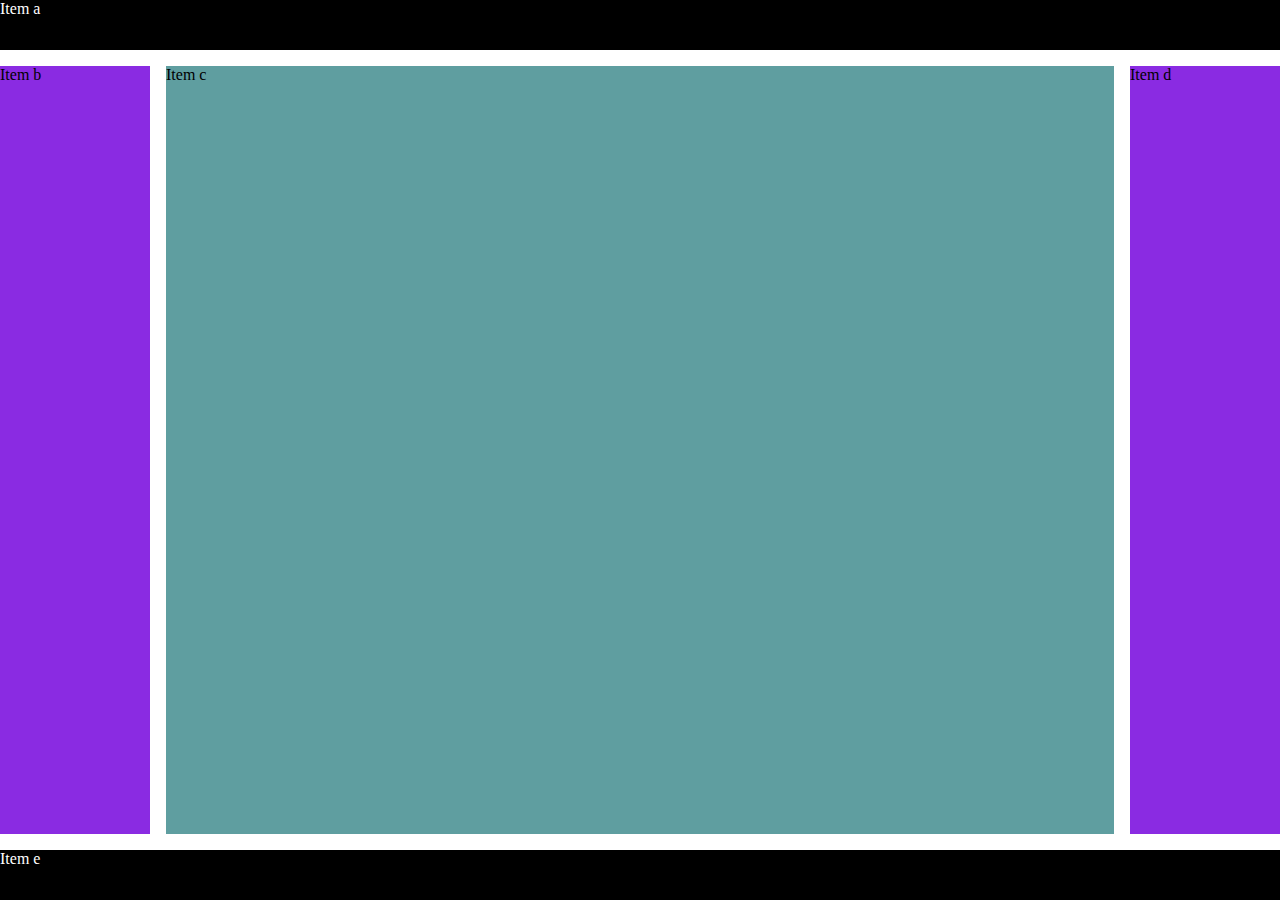
<file: practice-grid/index.html>
<!DOCTYPE html>
<html lang="en">
<head>
    <meta charset="UTF-8">
    <meta http-equiv="X-UA-Compatible" content="IE=edge">
    <meta name="viewport" content="width=device-width, initial-scale=1.0">
    <title>Document</title>
    <link rel="stylesheet" href="style.css">
</head>
<body>
    <div class="container">
        <div class="item item-a">Item a</div>
        <div class="item item-b">Item b</div>
        <div class="item item-d">Item d</div>
        <div class="item item-c">Item c</div>
        <div class="item item-e">Item e</div>
        <!-- <div class="item item-f">Item f</div> -->
    </div>
</body>
</html>
</file>
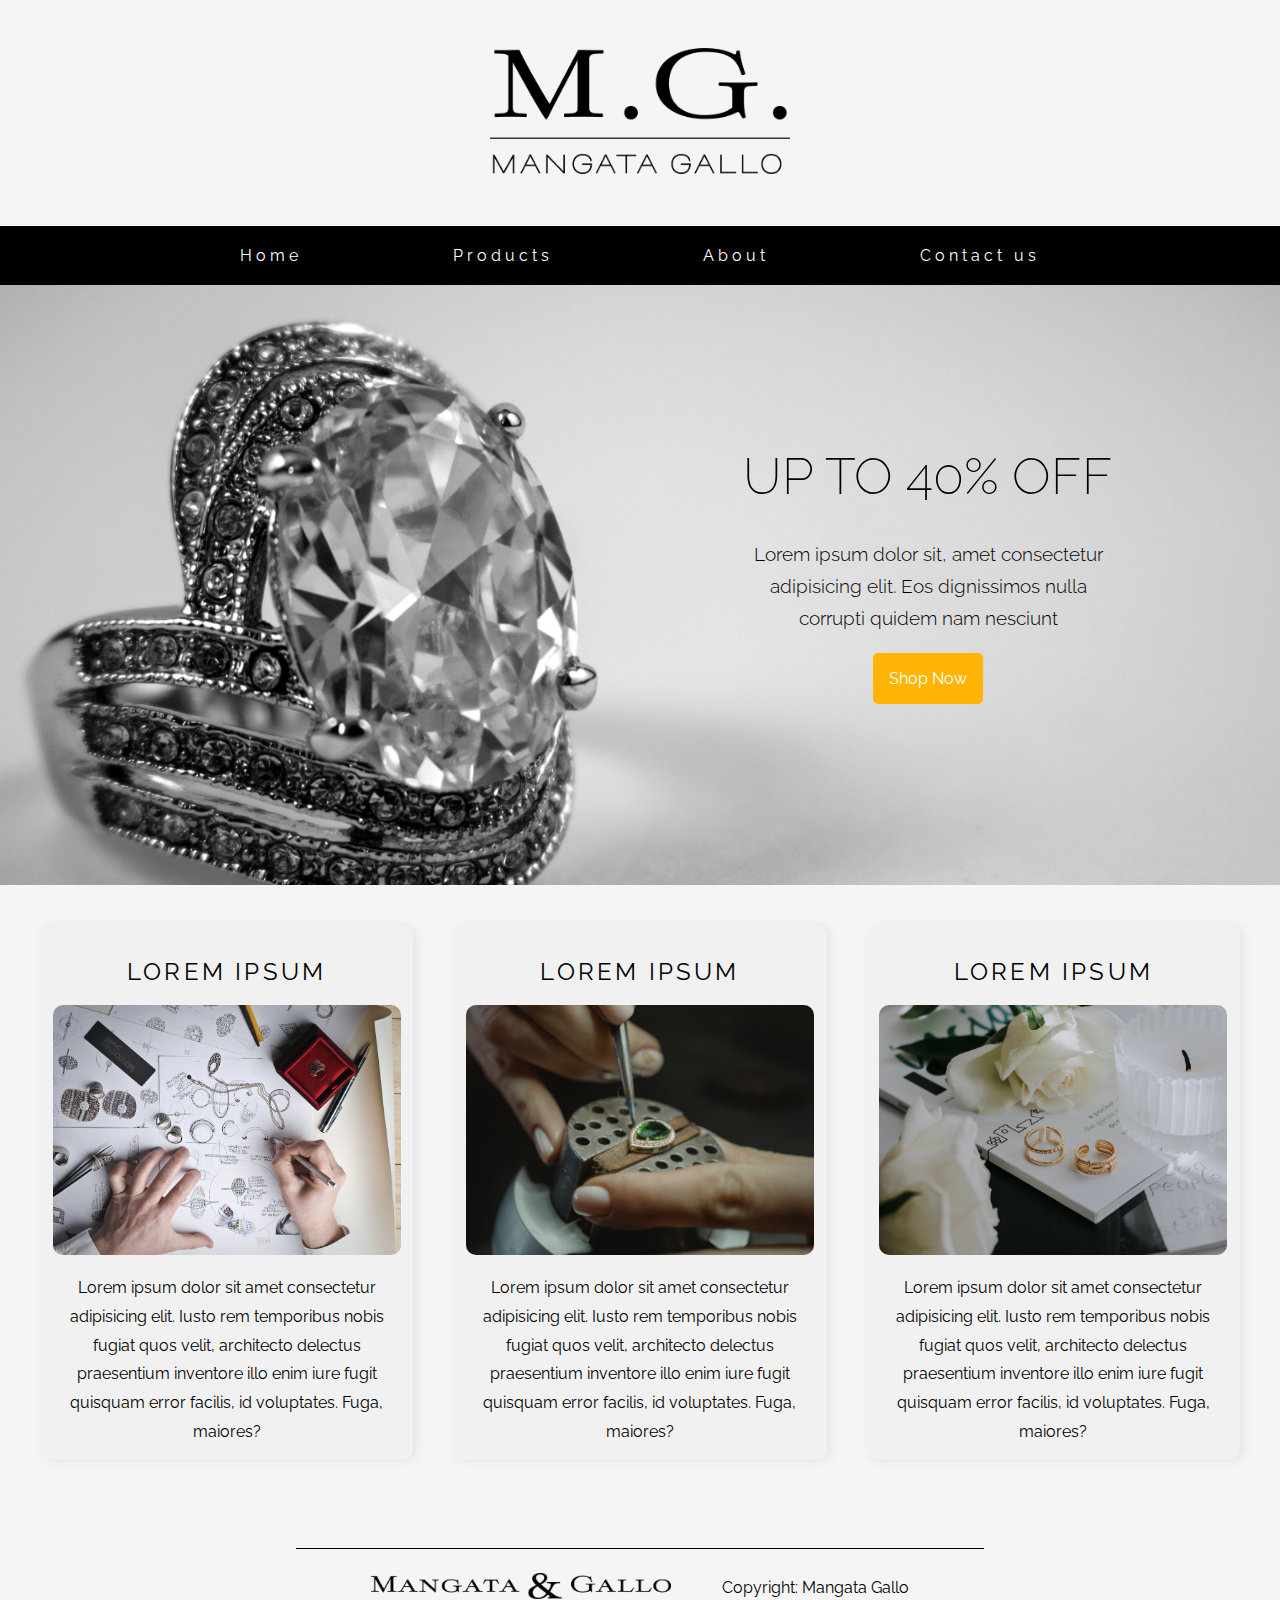
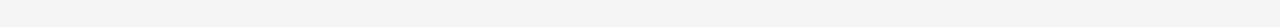
<file: 04-html-and-css-in-depth/finalproject/evaluate/2/Mangata and Gallo Website/index.html>
<!DOCTYPE html>
<html lang="en">
  <head>
    <meta charset="UTF-8" />
    <meta http-equiv="X-UA-Compatible" content="IE=edge" />
    <meta name="viewport" content="width=device-width, initial-scale=1.0" />
    <meta name="description" content="Mangata and gallo jewelry website" />

    <title>Mangata and Gallo</title>
    <link rel="stylesheet" href="style.css" />
    <link rel="preconnect" href="https://fonts.googleapis.com" />
    <link rel="preconnect" href="https://fonts.gstatic.com" crossorigin />
    <link
      href="https://fonts.googleapis.com/css2?family=Raleway:ital,wght@0,200;0,400;0,700;1,200;1,400;1,700&display=swap"
      rel="stylesheet"
    />
  </head>
  <body>
    <header>
      <img
        class="logo"
        src="./images/Asset 1@3x.png"
        alt="Mangata and gallo logo"
      />
    </header>
    <nav class="navbar">
      <ul>
        <li class="nav-item"><a href="/">Home</a></li>
        <li class="nav-item"><a href="#">Products</a></li>
        <li class="nav-item"><a href="#">About</a></li>
        <li class="nav-item"><a href="#">Contact us</a></li>
      </ul>
    </nav>
    <main>
      <section class="banner">
        <div>
          <h1>Up to 40% off</h1>
          <p>
            Lorem ipsum dolor sit, amet consectetur adipisicing elit. Eos
            dignissimos nulla corrupti quidem nam nesciunt
          </p>
          <a href="#"><button>Shop Now</button></a>
        </div>
      </section>
      <section class="cards">
        <article class="card">
          <h2 class="card-title">Lorem Ipsum</h2>
          <img
            src="./images/pexels-photo-1050312.jpeg"
            alt="Card photo"
            class="card-img"
          />
          <p class="card-description">
            Lorem ipsum dolor sit amet consectetur adipisicing elit. Iusto rem
            temporibus nobis fugiat quos velit, architecto delectus praesentium
            inventore illo enim iure fugit quisquam error facilis, id
            voluptates. Fuga, maiores?
          </p>
        </article>
        <article class="card">
          <h2 class="card-title">Lorem Ipsum</h2>
          <img
            src="./images/pexels-tima-miroshnichenko-6263143.jpg "
            alt="Card photo"
            class="card-img"
          />
          <p class="card-description">
            Lorem ipsum dolor sit amet consectetur adipisicing elit. Iusto rem
            temporibus nobis fugiat quos velit, architecto delectus praesentium
            inventore illo enim iure fugit quisquam error facilis, id
            voluptates. Fuga, maiores?
          </p>
        </article>
        <article class="card">
          <h2 class="card-title">Lorem Ipsum</h2>
          <img
            src="./images/pexels-nati-13895016.jpg"
            alt="Card photo"
            class="card-img"
          />
          <p class="card-description">
            Lorem ipsum dolor sit amet consectetur adipisicing elit. Iusto rem
            temporibus nobis fugiat quos velit, architecto delectus praesentium
            inventore illo enim iure fugit quisquam error facilis, id
            voluptates. Fuga, maiores?
          </p>
        </article>
      </section>
    </main>
    <footer>
      <div>
        <img class="logo-footer" src="./images/Asset 2@3x.png" alt="logo" />
      </div>
      <div><p>Copyright: Mangata Gallo</p></div>
    </footer>
  </body>
</html>
</file>
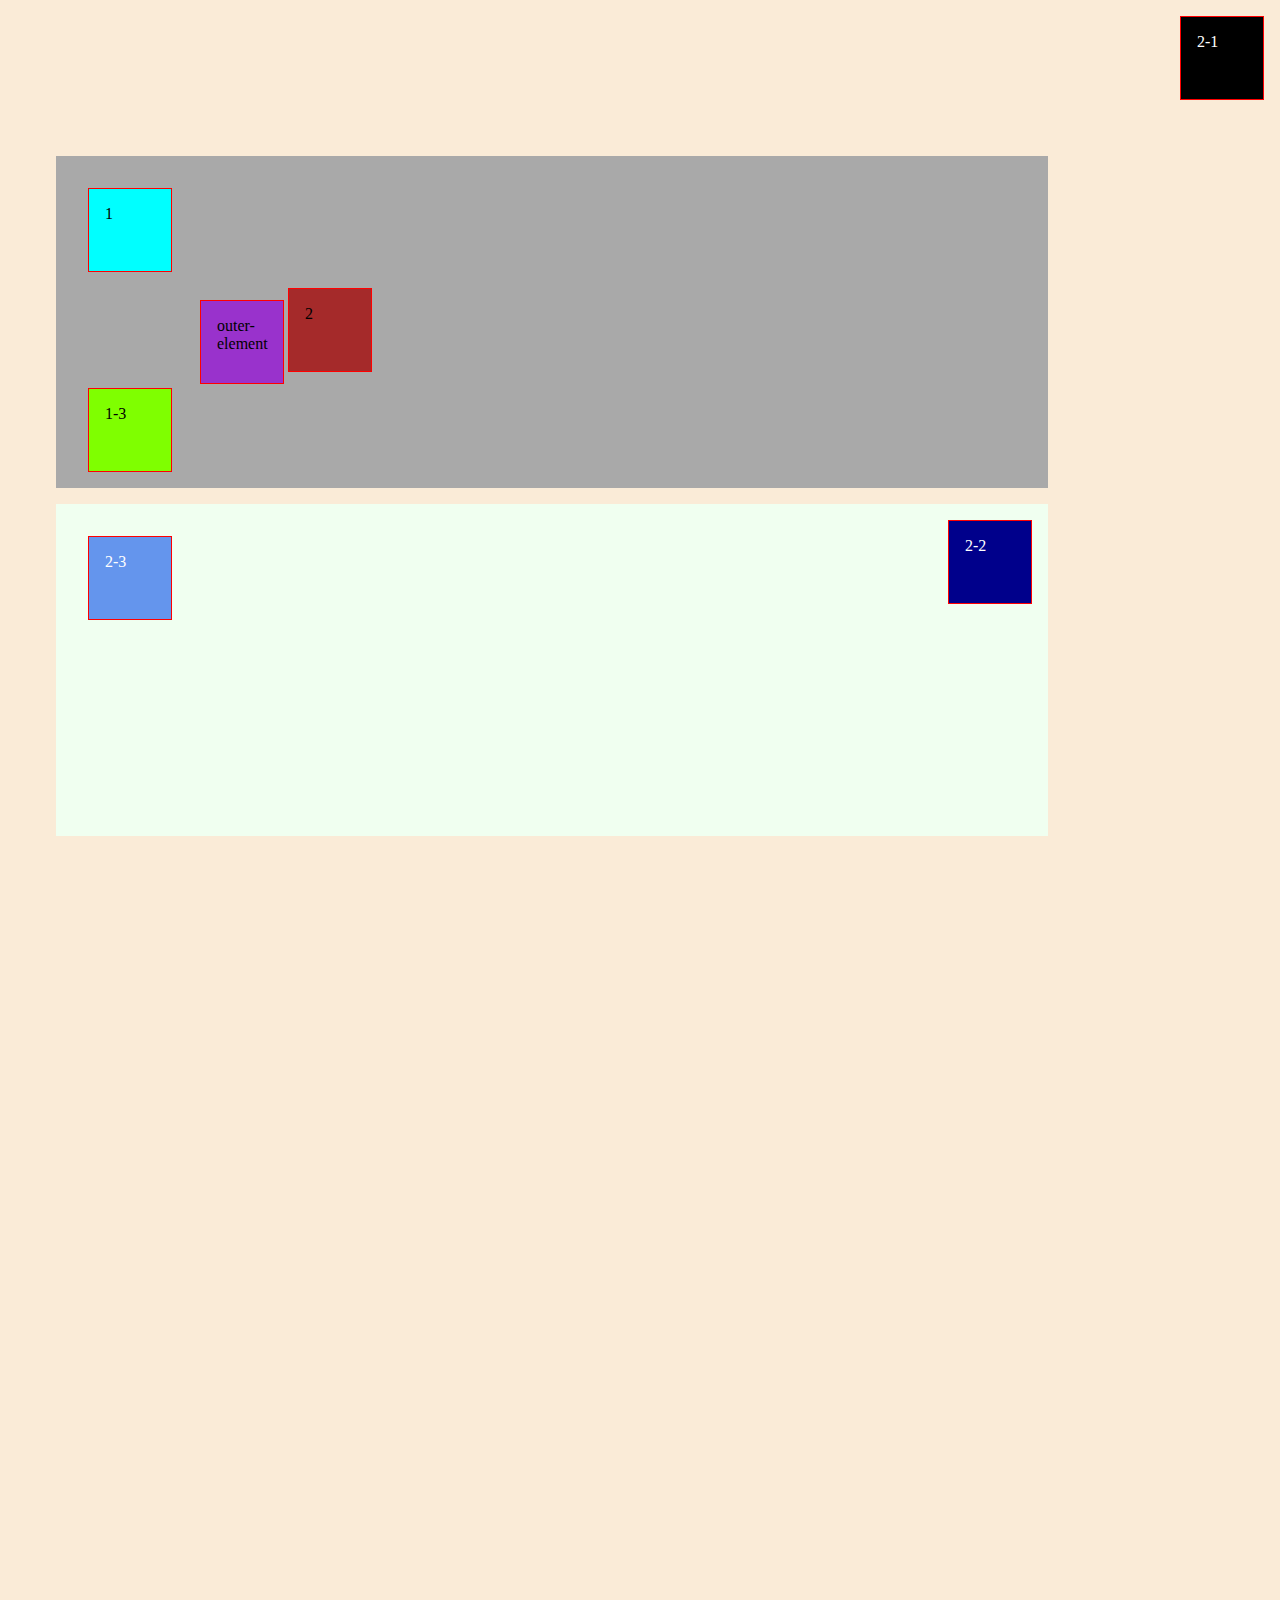
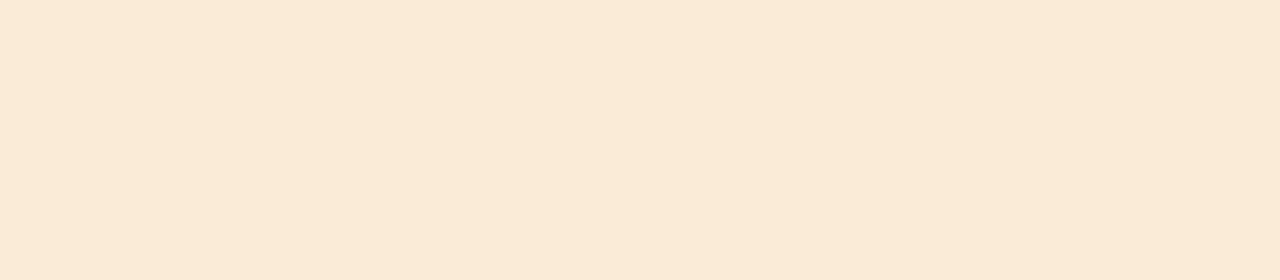
<file: 04-html-and-css-in-depth/poisitions.html>
<!DOCTYPE html>
<html lang="en">

<head>
    <meta charset="UTF-8">
    <meta http-equiv="X-UA-Compatible" content="IE=edge">
    <meta name="viewport" content="width=device-width, initial-scale=1.0">
    <title>Document</title>
    <link rel="stylesheet" href="position.css">
</head>

<body>
    <div class="element outer-element">outer-element</div>

    <div class="main-1">
        <!-- <div class="logo">iEAT</div> -->
        <div class="element element-1-1">1</div>
        <div class="element element-1-2">2</div>
        <div class="element element-1-3">1-3</div>
    </div>

    <div class="main-2">
        <div class="element element-2-1">2-1</div>
        <div class="element element-2-2">2-2</div>
        <div class="element element-2-3">2-3</div>
    </div>

</body>

</html>
</file>
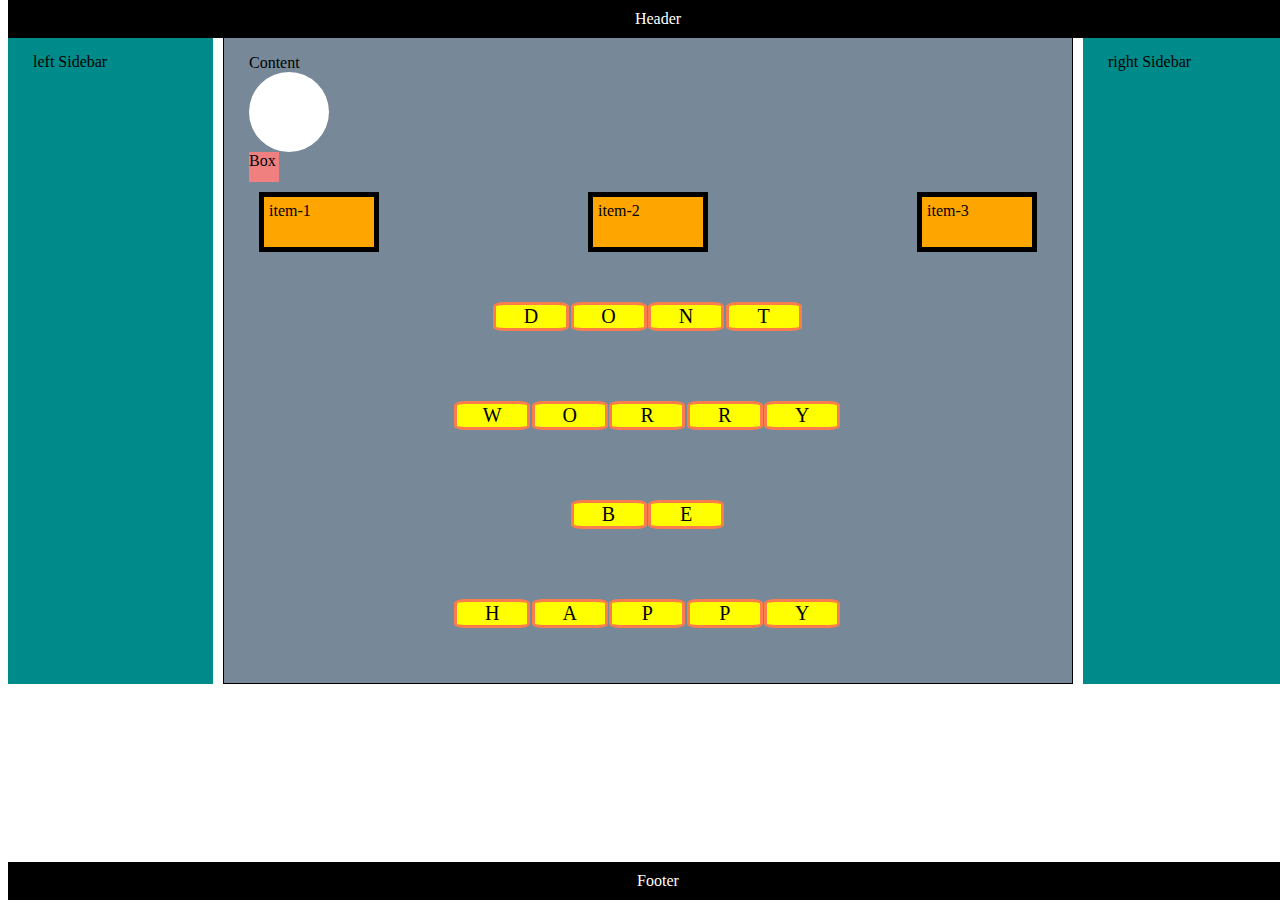
<file: 04-html-and-css-in-depth/test.html>
<!DOCTYPE html>

<html>

<head>
  <link rel="stylesheet" href="style.css">
  <title>test animation</title>
</head>

<body>
  <div class="container">
    <header class="header col-12"> Header </header>
    <div class="sidebar left col-2 left"> left Sidebar </div>
    <main class="main col-8 middle">
      Content
      <div id="ball"></div>
      <div class="box">Box</div>
      <div class="flex-container">
        <div class="item item-1">item-1</div>
        <div class="item item-2">item-2</div>
        <div class="item item-3">item-3</div>
      </div>
      <div class="letters">
        <p>D</p>
        <p>o</p>
        <p>n</p>
        <p>t</p>
      </div>
      <div class="letters">
        <p>W</p>
        <p>o</p>
        <p>r</p>
        <p>r</p>
        <p>y</p>
      </div>
      <div class="letters">
        <p>B</p>
        <p>e</p>
      </div>
      <div class="letters">
        <p>H</p>
        <p>a</p>
        <p>p</p>
        <p>p</p>
        <p>y</p>
      </div>
    </main>
    <div class="sidebar right col-2 right" > right Sidebar </div>

    <footer class="footer col-12"> Footer </footer>
  </div>


</body>

</html>
</file>
<file: practice-grid/style.css>
* {
    margin: 0;
    padding: 0;
    box-sizing: border-box;
}
body {
    width: 100vw;
    height: 100vh;
}

.item {
    background-color: darkslategrey;
}

/* 
.item-a{
    order: 0;
}

.item-b{
    order: 1;
}

.item-c{
    order: 3;
}
.item-d{
    background-color: red;
    order: 2;
}
.item-e{
    order: 4;
} */




.container{
    display: flex;
    flex-flow: column nowrap;
    gap: 1rem;
}

.item-a, .item-e{
    background-color: black;
    color:white;
}


.item-b, .item-d{
    background-color: blueviolet;

}


.item-c{
    background-color: cadetblue;
}
@media (min-width:570px) {
    .container {
        height: 100vh;
        display: grid;
        grid-gap: 1rem;
        grid-template-columns: 150px repeat(10, 1fr) 150px;
        grid-template-rows: 50px auto 50px;
    }




    .item-a {
        grid-column: 1/13;
        grid-row: 1;

       
    }

    .item-b {
        grid-column: 1/2;
        grid-row: 2;
    }

    .item-c {
        grid-column: 2/12;
        grid-row: 2;
    }

    .item-d {
        grid-column: 12/13;
        grid-row: 2;
    }

    .item-e {
        grid-column: 1/13;
        grid-row: 3;
    }
    



}


/* 
.container {
    height: 100vh;
    padding: 1rem;
    border: 5px solid red;

    display: grid;
    gap: 1rem;
    grid-template-columns: repeat(3, 100px);
    grid-template-rows: 100px 100px;

    /* X axis */
/* justify-content: center; */

/* Y axis */
/* align-content: center; */

/* Both X and Y axis */
place-content: space-between;


/* justify-items: center;*/
/* align-items: center; */

place-items: stretch;

}

*/
</file>
<file: 04-html-and-css-in-depth/finalproject/evaluate/2/Mangata and Gallo Website/style.css>
* {
  margin: 0;
  padding: 0;
}

a,
li,
button {
  all: unset;
}

:root {
  --main-color: rgb(255, 180, 6);
}

body {
  display: flex;
  flex-direction: column;
  justify-content: center;
  align-items: center;
  background-color: whitesmoke;
  font-family: "Raleway";
}

/* NAVBAR */
.logo {
  max-width: 300px;
  margin: 3rem auto;
}

.navbar {
  display: flex;
  align-items: center;
  justify-content: center;
  width: 100%;
  padding: 1.2rem 0;
  background-color: black;
  color: white;
}

.navbar ul {
  max-width: 1100px;
  width: 100%;
  display: flex;
  justify-content: space-evenly;
}

.navbar li {
  font-weight: 400;
  font-size: 1rem;
  cursor: pointer;
  letter-spacing: 0.25rem;
}
nav.item:active {
  border-bottom: 1px;
  border-color: var(--main-color);
}
.nav-item:after {
  content: "";
  display: block;
  border-bottom: 1px solid var(--main-color);
  width: 0;
  left: 0;
  transition: 0.2s ease-in;
}

.nav-item:hover {
  color: var(--main-color);
  transform: scale(1.05);
  transition: 0.15s;
}
.nav-item:hover::after {
  width: 100%;
}

/* MAIN */

main {
  display: flex;
  flex-direction: column;
  justify-content: center;
  align-items: center;
  max-width: 100%;
}

/* BANNER */
.banner {
  display: flex;
  flex-direction: column;
  align-items: flex-end;
  justify-content: center;
  background-image: url(images/pexels-judy-sengsone-750148.jpg);
  background-size: cover;
  background-position: center center;
  height: 600px;
  width: 100vw;
  max-width: 100%;
}

.banner div {
  width: 30%;
  text-align: center;
  margin-right: 10rem;
}
.banner h1 {
  font-size: 3.2rem;
  margin-bottom: 2rem;
  font-weight: 200;
  text-transform: uppercase;
}

.banner p {
  font-size: 1.2rem;
  line-height: 2rem;
  font-weight: 300;
}

.banner button {
  background-color: var(--main-color);
  border-radius: 5px;
  color: white;
  padding: 1rem;
  margin: 1.2rem 0;
  cursor: pointer;
}

.banner button:hover {
  background-color: rgb(210, 150, 4);
  transition: 0.3s ease-in;
}

/* CARDS */
.cards {
  max-width: 1250px;
  display: flex;
  align-items: center;
  justify-content: center;
  gap: 2.5rem;
  margin: 2.5rem;
}

.card {
  display: flex;
  flex-direction: column;
  text-align: center;
  padding: 0.8rem;
  box-shadow: 3px 1px 10px 0px #e3e3e3;
  border-radius: 10px;
  background-color: rgb(241, 241, 241);
}

.card-title {
  font-weight: 400;
  margin: 1.2rem auto;
  text-transform: uppercase;
  letter-spacing: 0.2rem;
}

.card-img {
  width: 100%;
  max-height: 250px;
  object-fit: cover;
  border-radius: 10px;
}

.card-description {
  margin-top: 1.2rem;
  line-height: 1.8rem;
}

/* FOOTER */

footer {
  display: flex;
  align-items: center;
  width: 50%;
  justify-content: space-evenly;
  margin-top: 3rem;
  padding: 1.5rem;
  border-top: 1px solid black;
}

.logo-footer {
  max-width: 300px;
}

@media screen and (min-width: 1700px) {
  .banner div {
    margin-right: 18rem;
  }
  .banner h1 {
    font-size: 5rem;
    margin-bottom: 2rem;
  }
  .banner p {
    font-size: 1.8rem;
    line-height: 2.5rem;
    font-weight: 300;
  }

  .banner button {
    margin: 1.8rem 0;
  }
}

@media screen and (max-width: 768px) {
  .banner h1 {
    font-size: 2rem;
    line-height: 3rem;
  }
  .banner p {
    display: none;
  }

  .cards {
    flex-direction: column;
  }
  footer {
    flex-direction: column;
  }
  .logo-footer {
    margin: 1.5rem auto;
  }

  .banner div {
    margin-right: 5rem;
  }
}
</file>
<file: 04-html-and-css-in-depth/position.css>
body {
    background-color: antiquewhite;
    width: 80vw;
    height: 200vh;
    padding: 2rem;
}

.main-1 {
    background-color: darkgray;
    height: 300px;
    padding: 1rem;
    margin: 1rem;
    /* position: relative; */
}


.element {
    width: 50px;
    height: 50px;
    padding: 1rem;
    border: 1px solid red;
    margin: 1rem;
}

.element-1-1 {
    background-color: aqua;

}

.element-1-2 {
    background-color: brown;
    /*the offset is applied relative to the element itself. */
    position: relative;
    left: 200px;
    /* bottom: 100px; */
}

.element-1-3 {
    background-color: chartreuse;
    position: sticky;

    top: 10px;
    right: 300px;

}


/* box 2 */

.main-2 {
    background-color: honeydew;
    height: 300px;
    padding: 1rem;
    margin: 1rem;
}

.main-2 {
    position: relative;
}

.element-2-1 {
    background-color: black;
    color: white;
    position: fixed;
    top: 0;
    right: 0;
}

.element-2-2 {
    color: white;
    background-color: darkblue;

    position: absolute;
    right: 0;
    top: 0;
}

.element-2-3 {
    background-color: cornflowerblue;
    color: white;

    position: sticky;
    top: 0;

  
}


.outer-element{
    position: sticky;
    top: 300px;
    left: 200px;
    z-index: 100;

    background-color: darkorchid;
}













.logo {
    width: 100px;
    height: 100px;
    padding: 10px;
    background-color: white;
    text-align: center;
    display: flex;
    align-items: center;
    justify-content: center;
    border: 2px solid white;
    animation: addborder 2s infinite linear;
}







/* 
@keyframes addborder {
    25%{
        border-bottom: 2px solid red;
    }
    50%{
        border-right: 2px solid red;
    }

    75%{
        border-top: 2px solid red;
    }

    100%{
        border-left: 2px solid red
    }
} */
</file>
<file: 04-html-and-css-in-depth/style.css>
/* Add code for container class below */
.container {
  /* Add rules here */
  display: grid;
  width: 100vw;
  height: 100vh;
  grid-template-columns: repeat(12, 1fr);
  grid-template-rows: 2fr 8fr 2fr;
  column-gap: 10px;
}




.col-12 {
  grid-column: span 12 / span 12;
  grid-column: 1/13;
}

.col-8 {
  grid-column: span 8 / span 8;
}

.col-2 {
  grid-column: span 2/ span 2;
}


.left,
.right {
  position: relative;
  min-width: 100px;
  top: 20px;
}

.middle {
  position: relative;
  border: 1px solid black;
  background-color: lightslategrey;
  top: 20px;
}

/* Add media rules for container class below */
@media (min-width: 440px) {

}


/* Properties for other selectors */
.header {
  padding: 10px;
  background-color: black;
  color: #fff;
  text-align: center;
  position: fixed;
  top: 0;
  width: 100%;
  z-index: 100;

}

.main {
  padding: 25px;
}

.left {
  background-color: peachpuff;
}



.footer {
  padding: 10px;
  background-color: black;
  color: #fff;
  text-align: center;
  bottom: 0;
  position: fixed;
  width: 100%;
}

.sidebar {
  padding: 25px;
  background-color: darkcyan;
}

/* Descendent Selector */
#plog h1 {
  color: red;
}

/* Child Selector */
#plog>h1 {
  background-color: yellow;
}

/* Adjacent Sibling selector */
h1+p {
  color: blue;
  font-size: 30px;
}

/* General Sibling Selector */
h1~p {
  background-color: blueviolet;
  font-size: 30px;
}

img+p {
  color: red;
}

.letters {
  display: flex;
  justify-content: center;
  padding-top: 20px;
  margin-bottom: 10px;
  text-transform: uppercase;
  font-size: 20px;
}

p {
  text-align: center;
  background-color: yellow;
  width: 70px;
  margin-right: 1.5px;
  border-radius: 15%;
  border-color: rgb(250, 125, 75);
  border-style: solid;
}

.letters:hover p:nth-child(even) {
  /* color: red; */
  transform: rotateY(360deg);
  /* transform: skew(50deg); */
  transition: 2.5s;
  /* cursor: pointer; */
}

.letters:hover p:nth-child(odd) {
  transform: rotateX(360deg);
  transition: 1.5s;
  /* transform: skew(10deg); */
}



.flex-container {
  display: flex;
  justify-content: space-between;
}

.item {
  width: 40px;
  height: 40px;
  padding: 5px;
  border: 5px solid;
  background-color: orange;
  margin: 10px;
}

.item {
  /* flex-grow: 1; */
  /* flex-shrink: 1; */
  flex-basis: 100px;
}



.item:hover {
  /* transform: translate(0, -1rem); */
  /* transform: scale3d(2, 2, 1); */
  transform: scale(3, 2);
  /* transform: rotate(45deg) scale(1.5) translate(45px); */

  background-color: yellow;
  cursor: pointer;
}


.item {
  transition-property: transform;
  
  /* transition-delay: 2s; */
  transition-duration: .5s;
}


.box {

  background-color: lightcoral;

  width: 30px;

  height: 30px;

  animation: myanimation 5s infinite linear;

}

@keyframes myanimation {
  0% {
    width: 50px;
    /* border: 0px solid red; */
    background-color: greenyellow;
  }

  30% {
    width: 30%;
    background-color: green;
    /* border: 5px solid red; */
  }

  60% {
    width: 60%;
    background-color: green;
    /* border: 5px solid red; */
  }

  100% {
    width: 100%;
    background-color: red;
    /* border: 5px solid red; */
  }

}

#ball{
  width: 80px;
  height: 80px;
  background-color: #fff;
  border-radius: 50%;

  animation: myball 2s infinite linear;
  animation-direction: alternate-reverse;
}

@keyframes myball{
  from{
    transform: translate(-10px);
  }
  to{
    transform: translate(calc(100vw - 550px));
  }
}
</file>
